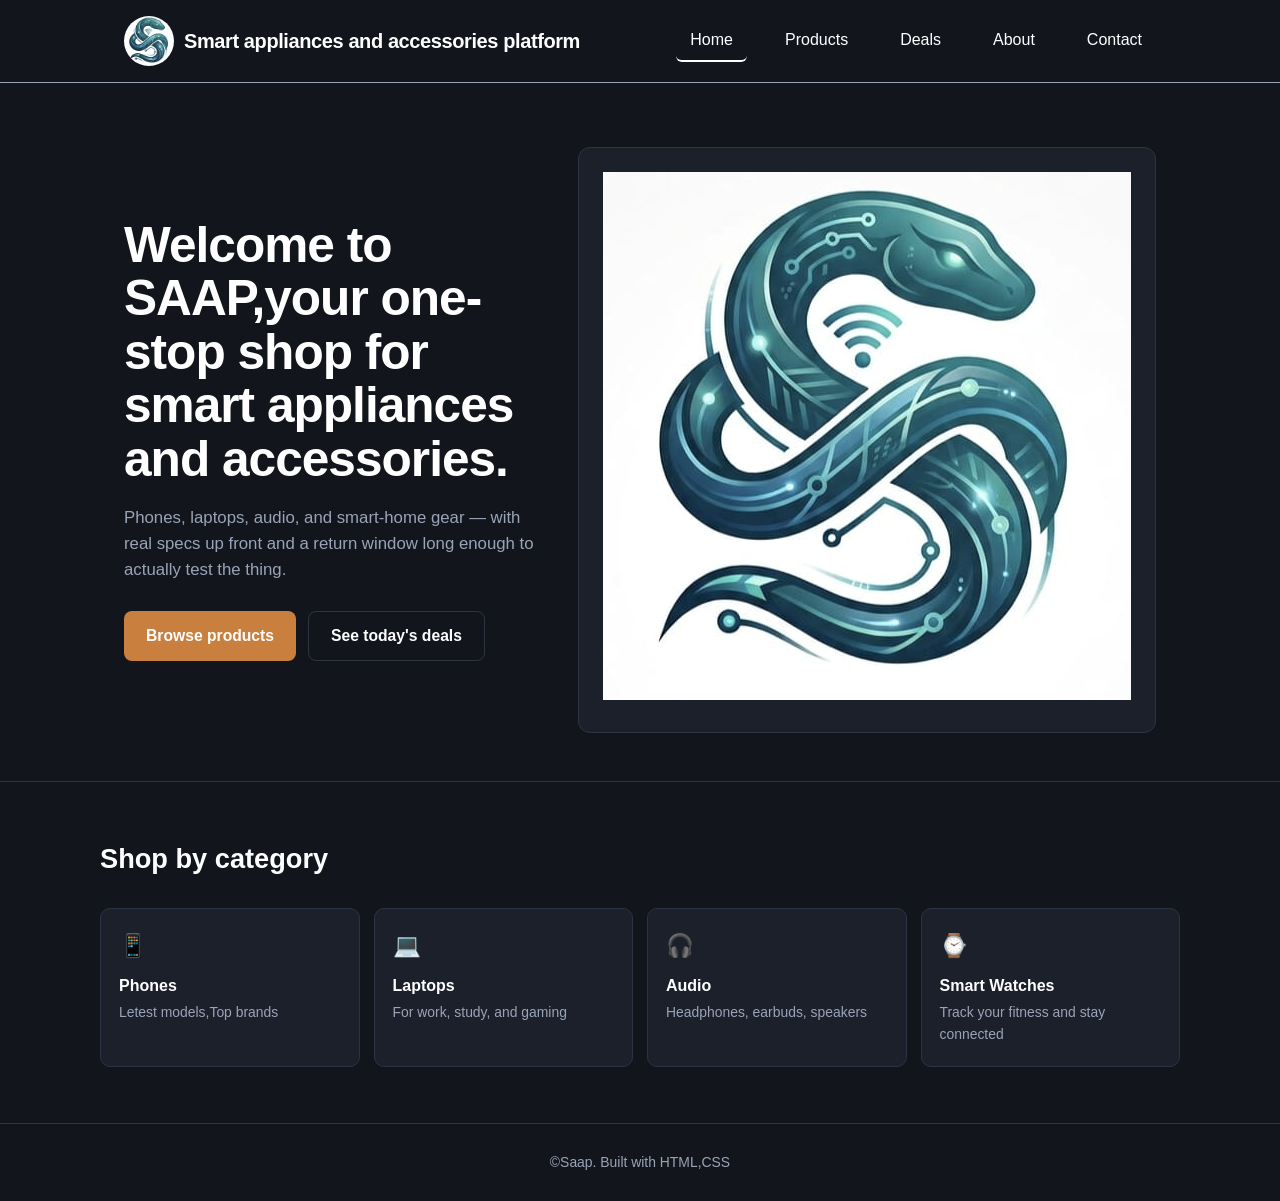
<file: index.html>
<!DOCTYPE html>
<html lang="en">
<head>
<meta charset="UTF-8">
<meta name="viewport" content="width=device-width, initial-scale=1">
<title>SAAP— Electronics Store</title>
<link rel="stylesheet" href="style.css">
</head>

<body>
<header>
  <div class="nav">
    <div class="brand"><img src="products/logo.png" alt="logo" class="logo">Smart appliances and accessories platform</div>
    <nav class="links">
      <a class="active" href="index.html">Home</a>
      <a href="products.html">Products</a>
      <a href="deals.html">Deals</a>
      <a href="about.html">About</a>
      <a href="contact.html">Contact</a>
    </nav>
  </div>
</header>
<main>
<div class="hero">
  <div class="wrap hero-grid">
    <div>
      <h1>Welcome to SAAP,your one-stop shop for smart appliances and accessories.</h1>
      <p>Phones, laptops, audio, and smart-home gear — with real specs up front and a return window long enough to actually test the thing.</p>
      <div class="btn-row">
        <a class="btn" href="products.html">Browse products</a>
        <a class="btn ghost" href="deals.html">See today's deals</a>
      </div>
    </div>
    <div class="brand-img">
      <img src="products/logo.png" alt="logo">
    </div>
  </div>
</div>
<div class="wrap section">
  <div class="section-head">
    <div><h2>Shop by category</h2></div>
  </div>
  <div class="cat-grid">
    <div class="cat"><div class="icon">📱</div><h3>Phones</h3><p>Letest models,Top brands</p></div>
    <div class="cat"><div class="icon">💻</div><h3>Laptops</h3><p>For work, study, and gaming</p></div>
    <div class="cat"><div class="icon">🎧</div><h3>Audio</h3><p>Headphones, earbuds, speakers</p></div>
    <div class="cat"><div class="icon">⌚</div><h3>Smart Watches</h3><p>Track your fitness and stay connected</p></div>
  </div>
</div>
</main>

<footer><p>&copy;Saap. Built with HTML,CSS</p></footer>

</body>
</html>
</file>
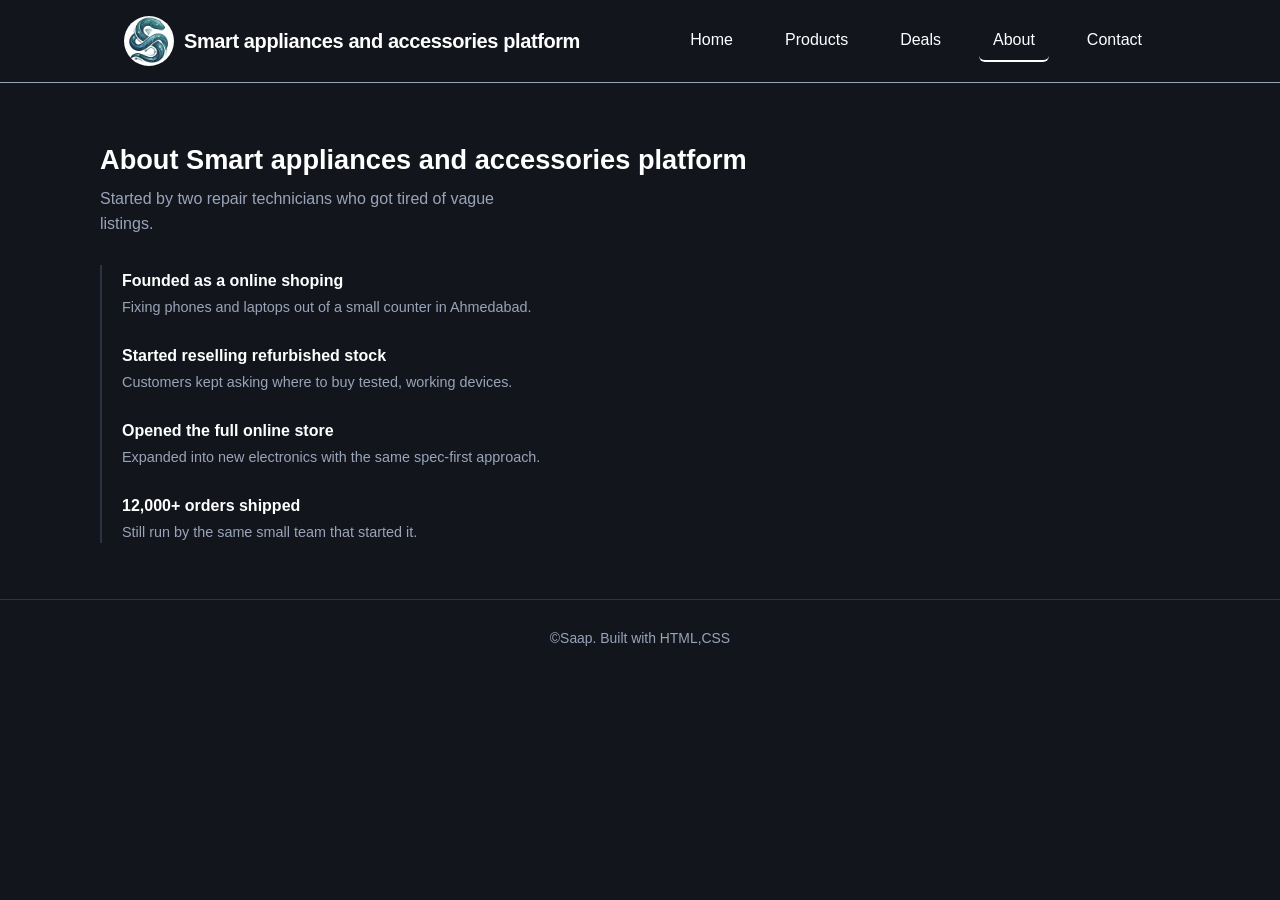
<file: about.html>
<!DOCTYPE html>
<html lang="en">
<head>
<meta charset="UTF-8">
<meta name="viewport" content="width=device-width, initial-scale=1">
<title>About — SAAP</title>
<link rel="stylesheet" href="style.css">
</head>
<body>
<header>
  <div class="nav">
    <div class="brand"><img src="products/logo.png" alt="logo" class="logo">Smart appliances and accessories platform</div>
    <nav class="links">
      <a href="index.html">Home</a>
      <a href="products.html">Products</a>
      <a href="deals.html">Deals</a>
      <a class="active" href="about.html">About</a>
      <a href="contact.html">Contact</a>
    </nav>
  </div>
</header>
<main>
  <div class="wrap section">
  <div class="section-head"><div><h2>About Smart appliances and accessories platform</h2><p>Started by two repair technicians who got tired of vague listings.</p></div></div>
  <div class="about-grid">
    <div class="timeline">
      <div class="tl-item"><h3>Founded as a online shoping</h3><p>Fixing phones and laptops out of a small counter in Ahmedabad.</p></div>
      <div class="tl-item"><h3>Started reselling refurbished stock</h3><p>Customers kept asking where to buy tested, working devices.</p></div>
      <div class="tl-item"><h3>Opened the full online store</h3><p>Expanded into new electronics with the same spec-first approach.</p></div>
      <div class="tl-item"><h3>12,000+ orders shipped</h3><p>Still run by the same small team that started it.</p></div>
    </div>
   
  </div>
</div>
</main>

<footer><p>&copy;Saap. Built with HTML,CSS</p></footer>

</body>
</html>
</file>
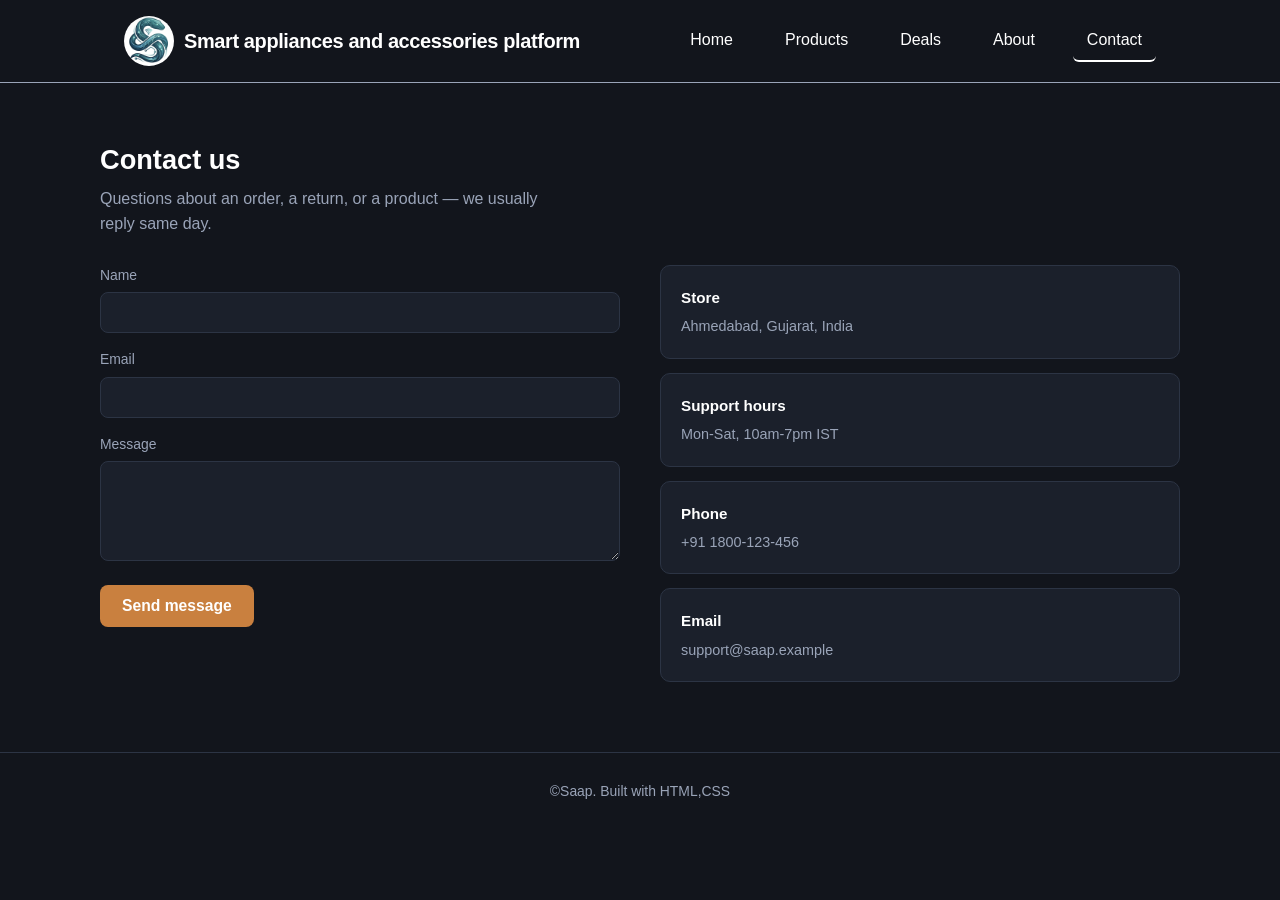
<file: contact.html>
<!DOCTYPE html>
<html lang="en">
<head>
<meta charset="UTF-8">
<meta name="viewport" content="width=device-width, initial-scale=1">
<title>Contact — SAAP</title>
<link rel="stylesheet" href="style.css">
</head>
<body>

<header>
  <div class="nav">
    <div class="brand"><img src="products/logo.png" alt="logo" class="logo">Smart appliances and accessories platform</div>
    <nav class="links">
      <a href="index.html">Home</a>
      <a href="products.html">Products</a>
      <a href="deals.html">Deals</a>
      <a href="about.html">About</a>
      <a class="active" href="contact.html">Contact</a>
    </nav>
  </div>
</header>
<main>
<div class="wrap section">
  <div class="section-head"><div><h2>Contact us</h2><p>Questions about an order, a return, or a product — we usually reply same day.</p></div></div>
  <div class="contact-grid">
    <form action="mailto:support@saap.example" method="post" enctype="text/plain">
      <div class="field"><label for="name">Name</label><input id="name" name="name" required pattern="[A-za-z]{3,12}"></div>
      <div class="field"><label for="email">Email</label><input id="email" name="email" type="email" required></div>
      <div class="field"><label for="msg">Message</label><textarea id="msg" name="message" required></textarea></div>
      <button class="btn" type="submit">Send message</button>
      
    </form>
    <div>
      <div class="info-card"><h3>Store</h3><p>Ahmedabad, Gujarat, India</p></div>
      <div class="info-card"><h3>Support hours</h3><p>Mon-Sat, 10am-7pm IST</p></div>
      <div class="info-card"><h3>Phone</h3><p>+91 1800-123-456</p></div>
      <div class="info-card"><h3>Email</h3><p>support@saap.example</p></div>
    </div>
  </div>
</div>
</main>

<footer><p>&copy;Saap. Built with HTML,CSS</p></footer>

</body>
</html>
</file>
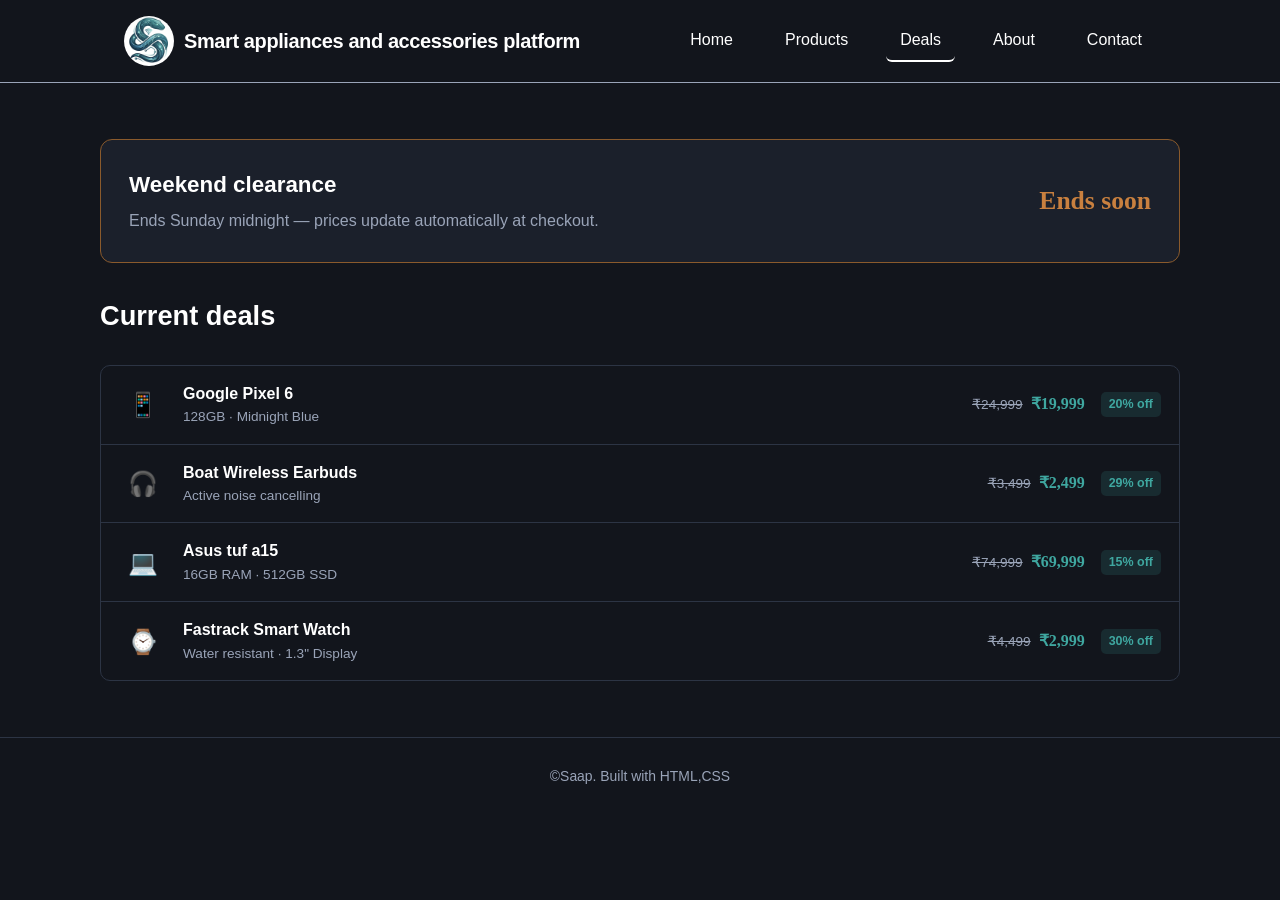
<file: deals.html>
<!DOCTYPE html>
<html lang="en">
<head>
<meta charset="UTF-8">
<meta name="viewport" content="width=device-width, initial-scale=1">
<title>Deals — SAAP</title>
<link rel="stylesheet" href="style.css">
</head>
<body>

<header>
  <div class="nav">
    <div class="brand"><img src="products/logo.png" alt="logo" class="logo">Smart appliances and accessories platform</div>
    <nav class="links">
      <a href="index.html">Home</a>
      <a href="products.html">Products</a>
      <a class="active" href="deals.html">Deals</a>
      <a href="about.html">About</a>
      <a href="contact.html">Contact</a>
    </nav>
  </div>
</header>

<main>
  <div class="wrap section">
    <div class="deal-banner">
      <div>
        <h2>Weekend clearance</h2>
        <p>Ends Sunday midnight — prices update automatically at checkout.</p>
      </div>
    <div class="timer">Ends soon</div>
  </div>
  <div class="section-head"><div><h2>Current deals</h2></div></div>
  <div class="deal-list">
    <div class="deal-row">
      <div class="icon">📱</div>
      <div><div class="name">Google Pixel 6</div><div class="sub">128GB · Midnight Blue</div></div>
      <div class="price-col"><span class="old-price">₹24,999</span><span class="price">₹19,999</span></div>
      <div class="off">20% off</div>
    </div>
    <div class="deal-row">
      <div class="icon">🎧</div>
      <div><div class="name">Boat Wireless Earbuds</div><div class="sub">Active noise cancelling</div></div>
      <div class="price-col"><span class="old-price">₹3,499</span><span class="price">₹2,499</span></div>
      <div class="off">29% off</div>
    </div>
    <div class="deal-row">
      <div class="icon">💻</div>
      <div><div class="name">Asus tuf a15</div><div class="sub">16GB RAM · 512GB SSD</div></div>
      <div class="price-col"><span class="old-price">₹74,999</span><span class="price">₹69,999</span></div>
      <div class="off">15% off</div>
    </div>
    <div class="deal-row">
      <div class="icon">⌚</div>
      <div><div class="name">Fastrack Smart Watch</div><div class="sub">Water resistant · 1.3" Display</div></div>
      <div class="price-col"><span class="old-price">₹4,499</span><span class="price">₹2,999</span></div>
      <div class="off">30% off</div>
    </div>
  </div>
</div>
</main>

<footer><p>&copy;Saap. Built with HTML,CSS</p></footer>

</body>
</html>
</file>
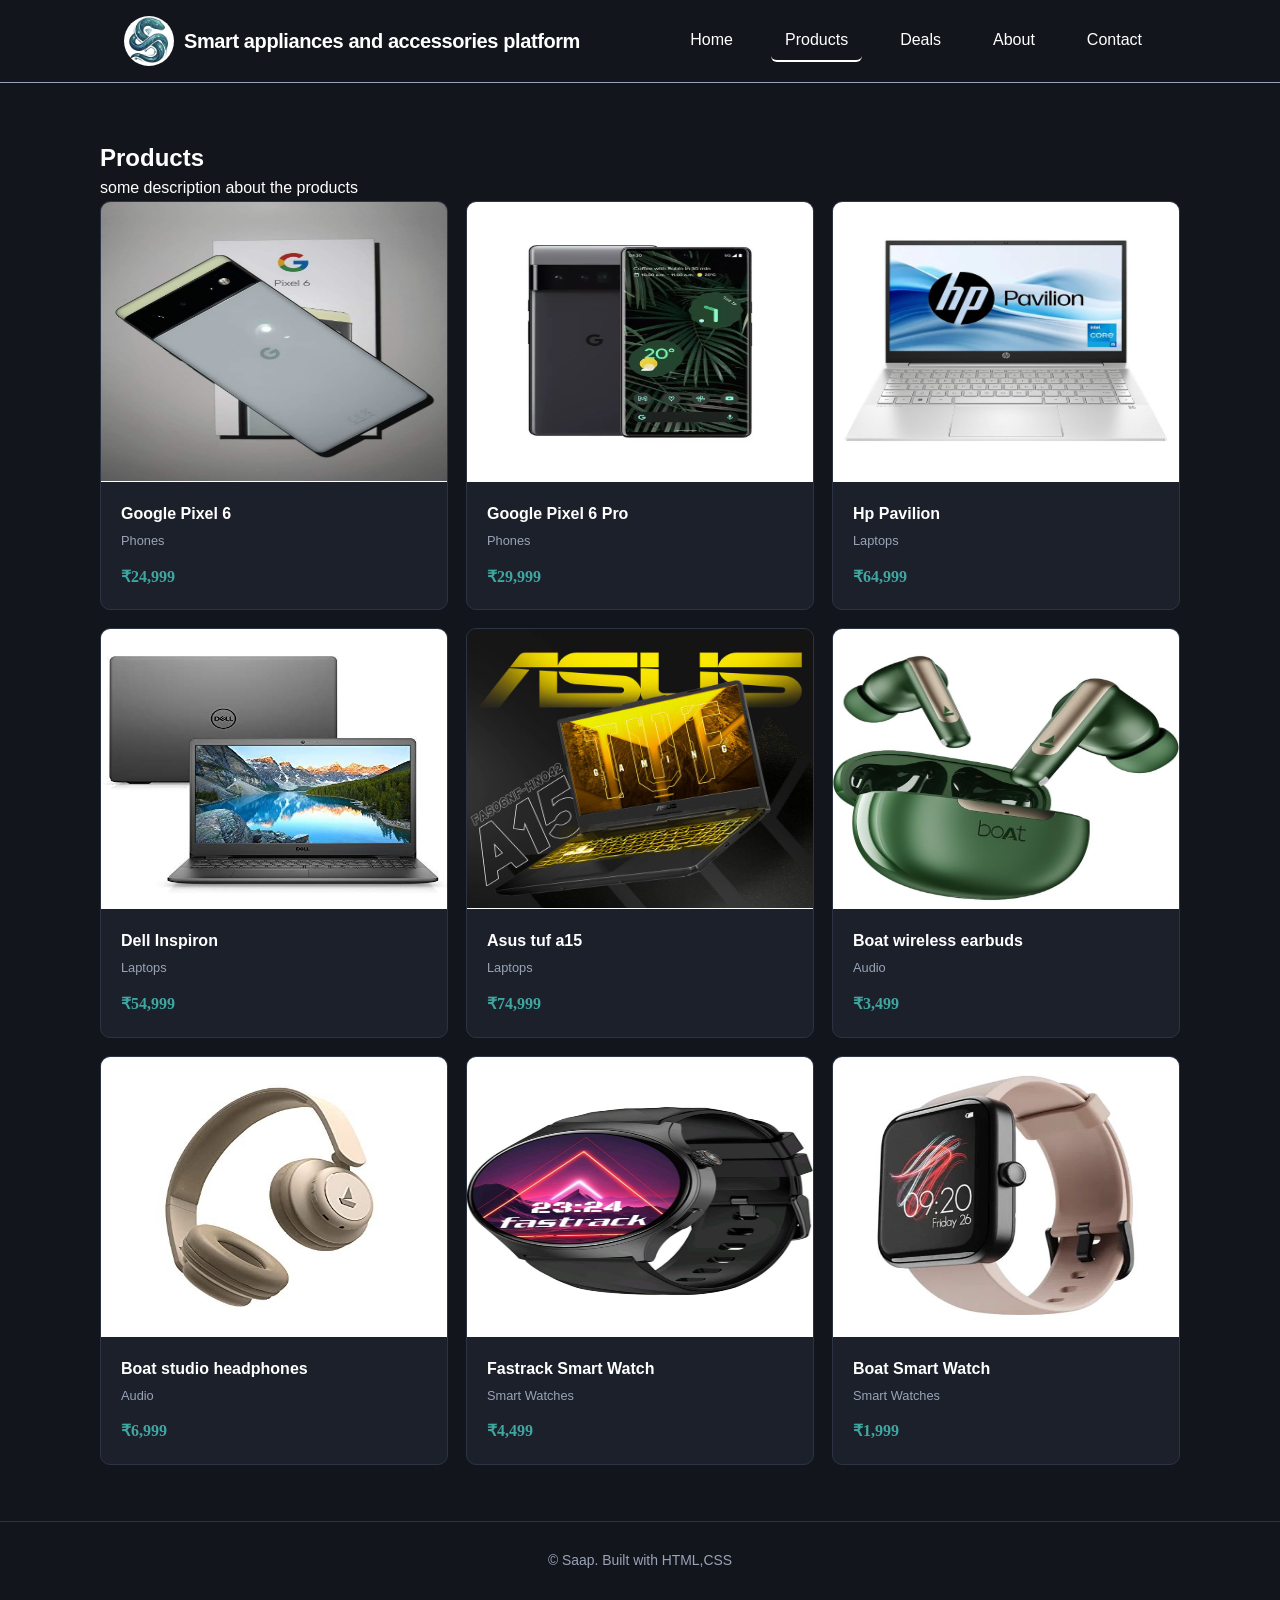
<file: products.html>
<!DOCTYPE html>
<html lang="en">
<head>
<meta charset="UTF-8">
<meta name="viewport" content="width=device-width, initial-scale=1">
<title>Products — SAAP</title>
<link rel="stylesheet" href="style.css">
</head>
<body>

<header>
  <div class="nav">
    <div class="brand"><img src="products/logo.png" alt="logo" class="logo">Smart appliances and accessories platform</div>
    <nav class="links">
      <a href="index.html">Home</a>
      <a class="active" href="products.html">Products</a>
      <a href="deals.html">Deals</a>
      <a href="about.html">About</a>
      <a href="contact.html">Contact</a>
    </nav>
  </div>
</header>

<main class="wrap section">
    <div class="section-header">
      <div><h2>Products</h2>
      <P>some description about the products</P></div>
    </div>
    <div class="prod-grid">
    <div class="prod-card">
      <div class="prod-media"><img class="my-img" src="products/google pixel 6.jpg"></div>
      <div class="prod-body">
        <h3>Google Pixel 6</h3>
        <div class="cat-tag">Phones</div>
        <div class="prod-foot"><span class="price">₹24,999</span></div>
      </div>
    </div>
    <div class="prod-card">
      <div class="prod-media"><img class="my-img" src="products/Google Pixel 6 Pro.jpg"></div>
      <div class="prod-body">
        <h3>Google Pixel 6 Pro</h3>
        <div class="cat-tag">Phones</div>
        <div class="prod-foot"><span class="price">₹29,999</span></div>
      </div>
    </div>
    <div class="prod-card">
      <div class="prod-media"><img class="my-img" src="products/Hp Pavilion.jpg"></div>
      <div class="prod-body">
        <h3>Hp Pavilion</h3>
        <div class="cat-tag">Laptops</div>
        <div class="prod-foot"><span class="price">₹64,999</span></div>
      </div>
    </div>
    <div class="prod-card">
      <div class="prod-media"><img class="my-img" src="products/Dell Inspiron.jpg"></div>
      <div class="prod-body">
        <h3>Dell Inspiron</h3>
        <div class="cat-tag">Laptops</div>
        <div class="prod-foot"><span class="price">₹54,999</span></div>
      </div>
    </div>
    <div class="prod-card">
      <div class="prod-media"><img class="my-img" src="products/Asus tuf a15.jpg"></div>
      <div class="prod-body">
        <h3>Asus tuf a15</h3>
        <div class="cat-tag">Laptops</div>
        <div class="prod-foot"><span class="price">₹74,999</span></div>
      </div>
    </div>
    <div class="prod-card">
      <div class="prod-media"><img class="my-img" src="products/Boat wireless earbuds.jpg"></div>
      <div class="prod-body">
        <h3>Boat wireless earbuds</h3>
        <div class="cat-tag">Audio</div>
        <div class="prod-foot"><span class="price">₹3,499</span></div>
      </div>
    </div>
    <div class="prod-card">
      <div class="prod-media"><img class="my-img" src="products/Boat studio headphones.jpg"></div>
      <div class="prod-body">
        <h3>Boat studio headphones</h3>
        <div class="cat-tag">Audio</div>
        <div class="prod-foot"><span class="price">₹6,999</span></div>
      </div>
    </div>
    <div class="prod-card">
      <div class="prod-media"><img class="my-img" src="products/Fastrack Smart Watch.jpg"></div>
      <div class="prod-body">
        <h3>Fastrack Smart Watch</h3>
        <div class="cat-tag">Smart Watches</div>
        <div class="prod-foot"><span class="price">₹4,499</span></div>
      </div>
    </div>
    <div class="prod-card">
      <div class="prod-media"><img class="my-img" src="products/Boat Smart Watch.jpg"></div>
      <div class="prod-body">
        <h3>Boat Smart Watch</h3>
        <div class="cat-tag">Smart Watches</div>
        <div class="prod-foot"><span class="price">₹1,999</span></div>
      </div>
    </div>
  </div>
</main>

<footer><p>&copy; Saap. Built with HTML,CSS</p></footer>

</body>
</html>
</file>
<file: style.css>
/* body */
*{
  padding: 0px;
  margin: 0px;
  box-sizing: border-box;
}
/* font styel */
h1,
h2,
h3,
.brand {
  font-family: 'Space Grotesk', sans-serif;
}

a {
  color: white;
  text-decoration: none;
}

.wrap {
  max-width: 1080px;
  margin: 0 auto;
  padding: 0 24px;
}

body {
  margin: 0;
  background: rgb(18, 21, 28);
  color: white;
  font-family: 'Inter', sans-serif;
  line-height: 1.55;
}

/* header */

header {
  position: sticky;
  top: 0;
  z-index: 10;
  background: rgb(18, 21, 28);
  border-bottom: 1px solid rgb(154, 164, 184);
}

header div img.logo {
  width: 50px;
  height: 50px;
  border-radius: 50%;
}

header div.brand {
  font-family: Arial, Helvetica, sans-serif;
  display: flex;
  align-items: center;
  gap: 10px;
}

header nav.links a {
  padding: 8px 14px;
  border-radius: 6px;
}

header nav.links {
  display: flex;
  gap: 24px;
  flex-wrap: wrap;
}

.links a:hover {
  transform: scale(1.2);
  border: 2px solid white;
}

a.active {
  border-bottom: 2px solid white;
}

.nav {
  display: flex;
  align-items: center;
  justify-content: space-between;
  padding: 16px 24px;
  max-width: 1080px;
  margin: 0 auto;
  flex-wrap: wrap;
  gap: 10px;
}

.brand {
  font-size: 1.25rem;
  font-weight: 700;
  letter-spacing: -0.02em;
  display: flex;
  align-items: center;
  gap: 8px;
}

/* index.html main body */
.hero {
  padding: 64px 0 48px;
  border-bottom: 1px solid rgb(44, 52, 68);
  position: relative;
  overflow: hidden;
}

.hero-grid {
  display: grid;
  grid-template-columns: 1.2fr 1fr;
  gap: 40px;
  align-items: center;
}

.hero h1 {
  font-size: clamp(2rem, 5vw, 3.1rem);
  line-height: 1.08;
  margin: 0 0 18px;
  letter-spacing: -0.02em;
}

.hero p {
  color: rgb(154, 164, 184);
  font-size: 1.05rem;
  max-width: 46ch;
  margin: 0 0 28px;
}

.btn {
  display: inline-flex;
  align-items: center;
  gap: 8px;
  background: rgb(201, 128, 63);
  color: white;
  font-weight: 600;
  padding: 12px 22px;
  border-radius: 8px;
  border: none;
  cursor: pointer;
  font-size: 0.98rem;
  font-family: inherit;
}

.btn.ghost {
  background: none;
  border: 1px solid rgb(44, 52, 68);
  color: white;
}

.btn-row {
  display: flex;
  gap: 12px;
  flex-wrap: wrap;
}

.brand-img {
  border: 1px solid rgb(44, 52, 68);
  border-radius: 12px;
  background: rgb(27, 32, 43);
  padding: 24px;
}

.section {
  padding: 56px 0;
}

.section-head {
  display: flex;
  justify-content: space-between;
  align-items: flex-end;
  margin-bottom: 28px;
  gap: 16px;
  flex-wrap: wrap;
}

.section-head h2 {
  font-size: 1.7rem;
  margin: 0;
}

.section-head p {
  color: rgb(154, 164, 184);
  margin: 6px 0 0;
  max-width: 50ch;
}

.cat-grid {
  display: grid;
  grid-template-columns: repeat(4, 1fr);
  gap: 14px;
}

.cat {
  border: 1px solid rgb(44, 52, 68);
  border-radius: 10px;
  padding: 20px 18px;
  background: rgb(27, 32, 43);
}

.cat .icon {
  font-size: 1.4rem;
  margin-bottom: 10px;
}

.cat h3 {
  font-size: 1rem;
  margin: 0 0 4px;
}

.cat p {
  color: rgb(154, 164, 184);
  font-size: 0.87rem;
  margin: 0;
}

/* products */

.prod-grid {
  display: grid;
  grid-template-columns: repeat(3, 1fr);
  gap: 18px;
}

.prod-card {
  border: 1px solid rgb(44, 52, 68);
  border-radius: 10px;
  background: rgb(27, 32, 43);
  overflow: hidden;
}

.prod-media{
  height: 280px;
  background: rgb(18, 21, 28);
  display: flex;
  align-items: center;
  justify-content: center;
  font-size: 2.2rem;
  border-bottom: 1px solid;
}
.my-img{
  overflow: hidden;
  width: 100%;
  height: 100%;
}

.prod-body {
  padding: 20px;
}

.prod-body h3 {
  margin: 0 0 4px;
  font-size: 1rem;
}

.prod-body .cat-tag {
  color: rgb(154, 164, 184);
  font-size: 0.8rem;
}

.prod-foot {
  display: flex;
  justify-content: space-between;
  align-items: center;
  margin-top: 14px;
}

.price {
  font-family: 'Space Grotesk';
  font-weight: 600;
  color: rgb(63, 167, 160);
}

/* deals */

.deal-banner {
  border: 1px solid rgb(138, 90, 44);
  background: rgb(27, 32, 43);
  border-radius: 12px;
  padding: 28px;
  margin-bottom: 32px;
  display: flex;
  justify-content: space-between;
  align-items: center;
  gap: 20px;
  flex-wrap: wrap;
}

.deal-banner h2 {
  margin: 0 0 6px;
  font-size: 1.4rem;
}

.deal-banner p {
  margin: 0;
  color: rgb(154, 164, 184);
}

.timer {
  font-family: 'Space Grotesk';
  font-size: 1.6rem;
  color: rgb(201, 128, 63);
  font-weight: 700;
}

.deal-list {
  display: flex;
  flex-direction: column;
  border: 1px solid rgb(44, 52, 68);
  border-radius: 10px;
  overflow: hidden;
}

.deal-row {
  display: grid;
  grid-template-columns: 48px 1fr auto auto;
  gap: 16px;
  align-items: center;
  padding: 16px 18px;
  border-bottom: 1px solid rgb(44, 52, 68);
}

.deal-row:last-child {
  border-bottom: none;
}

.deal-row .icon {
  font-size: 1.5rem;
  text-align: center;
}

.deal-row .name {
  font-weight: 600;
}

.deal-row .sub {
  color: rgb(154, 164, 184);
  font-size: 0.85rem;
}

.old-price {
  color: rgb(154, 164, 184);
  text-decoration: line-through;
  font-size: 0.85rem;
  margin-right: 8px;
}

.off {
  background: rgba(63, 167, 160, 0.15);
  color: rgb(63, 167, 160);
  font-size: 0.78rem;
  padding: 3px 8px;
  border-radius: 5px;
  font-weight: 600;
}

/* about */

.about-grid {
  display: grid;
  grid-template-columns: 1fr 1fr;
  gap: 40px;
  align-items: start;
}

.timeline {
  border-left: 2px solid rgb(44, 52, 68);
  padding-left: 20px;
  display: flex;
  flex-direction: column;
  gap: 22px;
}

.tl-item .yr {
  color: rgb(201, 128, 63);
  font-family: 'Space Grotesk';
  font-weight: 600;
  font-size: 0.9rem;
}

.tl-item h3 {
  margin: 4px 0 2px;
  font-size: 1rem;
}

.tl-item p {
  margin: 0;
  color: rgb(154, 164, 184);
  font-size: 0.9rem;
}

.values {
  display: grid;
  grid-template-columns: 1fr 1fr;
  gap: 14px;
  margin-top: 18px;
}

.value {
  border: 1px solid rgb(44, 52, 68);
  border-radius: 10px;
  padding: 16px;
  background: rgb(27, 32, 43);
}

.value h3 {
  margin: 0 0 4px;
  font-size: 0.95rem;
}

.value p {
  margin: 0;
  color: rgb(154, 164, 184);
  font-size: 0.85rem;
}

/* contact */

.contact-grid {
  display: grid;
  grid-template-columns: 1fr 1fr;
  gap: 40px;
}

.field {
  margin-bottom: 16px;
}

.field label {
  display: block;
  font-size: 0.87rem;
  color: rgb(154, 164, 184);
  margin-bottom: 6px;
}

.field input,
.field textarea {
  width: 100%;
  background: rgb(27, 32, 43);
  border: 1px solid rgb(44, 52, 68);
  color: white;
  padding: 11px 12px;
  border-radius: 8px;
  font-family: inherit;
  font-size: 0.95rem;
}

.field textarea {
  resize: vertical;
  min-height: 100px;
}

.info-card {
  border: 1px solid rgb(44, 52, 68);
  border-radius: 10px;
  padding: 20px;
  background: rgb(27, 32, 43);
  margin-bottom: 14px;
}

.info-card h3 {
  margin: 0 0 6px;
  font-size: 0.95rem;
}

.info-card p {
  margin: 0;
  color: rgb(154, 164, 184);
  font-size: 0.9rem;
}

.toast {
  display: none;
  background: rgba(63, 167, 160, 0.15);
  color: rgb(63, 167, 160);
  padding: 12px 14px;
  border-radius: 8px;
  font-size: 0.9rem;
  margin-top: 12px;
}

footer {
  border-top: 1px solid rgb(44, 52, 68);
  padding: 28px 0;
  color: rgb(154, 164, 184);
  font-size: 0.87rem;
  text-align: center;
}
/* laptops screen size */

@media (max-width: 1024px) {
  .wrap {
    max-width: 100%;
    padding: 0 20px;
  }

  .hero-grid {
    gap: 28px;
  }

  .cat-grid {
    grid-template-columns: repeat(2, 1fr);
  }

  .prod-grid {
    grid-template-columns: repeat(2, 1fr);
  }

  .about-grid,
  .contact-grid {
    gap: 28px;
  }
}

/* Tablets screen size */

@media (max-width: 768px) {
  .nav {
    padding: 12px 20px;
    justify-content: center;
    text-align: center;
  }

  header nav.links {
    gap: 8px;
    justify-content: center;
  }

  header nav.links a {
    padding: 6px 10px;
  }

  /* hover zoom is awkward on touch screens */
  .links a:hover {
    transform: none;
  }

  .hero {
    padding: 40px 0 32px;
  }

  .hero-grid {
    grid-template-columns: 1fr;
  }

  .hero p {
    max-width: 100%;
  }

  .section {
    padding: 40px 0;
  }

  .about-grid,
  .contact-grid {
    grid-template-columns: 1fr;
  }

  .prod-media {
    height: 220px;
  }

  .deal-banner {
    padding: 20px;
  }

  .deal-row {
    grid-template-columns: 40px 1fr auto;
    gap: 12px;
  }

  .deal-row .off {
    grid-column: 2 / -1;
    justify-self: start;
  }
}

/* Android screen size */

@media (max-width: 480px) {
  .wrap {
    padding: 0 14px;
  }

  .nav {
    padding: 10px 14px;
  }

  .brand {
    font-size: 1.05rem;
  }

  header div img.logo {
    width: 40px;
    height: 40px;
  }

  header nav.links a {
    font-size: 0.9rem;
    padding: 6px 8px;
  }

  .hero {
    padding: 28px 0 24px;
  }

  .hero h1 {
    font-size: 1.8rem;
  }

  .hero p {
    font-size: 0.97rem;
  }

  .brand-img {
    padding: 14px;
  }

  .btn-row {
    flex-direction: column;
  }

  .btn {
    width: 100%;
    justify-content: center;
  }

  .section {
    padding: 32px 0;
  }

  .section-head {
    flex-direction: column;
    align-items: flex-start;
  }

  .section-head h2 {
    font-size: 1.4rem;
  }

  .cat-grid,
  .prod-grid,
  .values {
    grid-template-columns: 1fr;
  }

  .prod-media {
    height: 200px;
  }

  .deal-banner {
    flex-direction: column;
    align-items: flex-start;
  }

  .timer {
    font-size: 1.3rem;
  }

  .deal-row {
    grid-template-columns: 36px 1fr;
  }

  .deal-row .off,
  .deal-row > div:last-child {
    grid-column: 2;
  }

  .timeline {
    padding-left: 14px;
  }

  .info-card {
    padding: 16px;
  }
}
</file>
